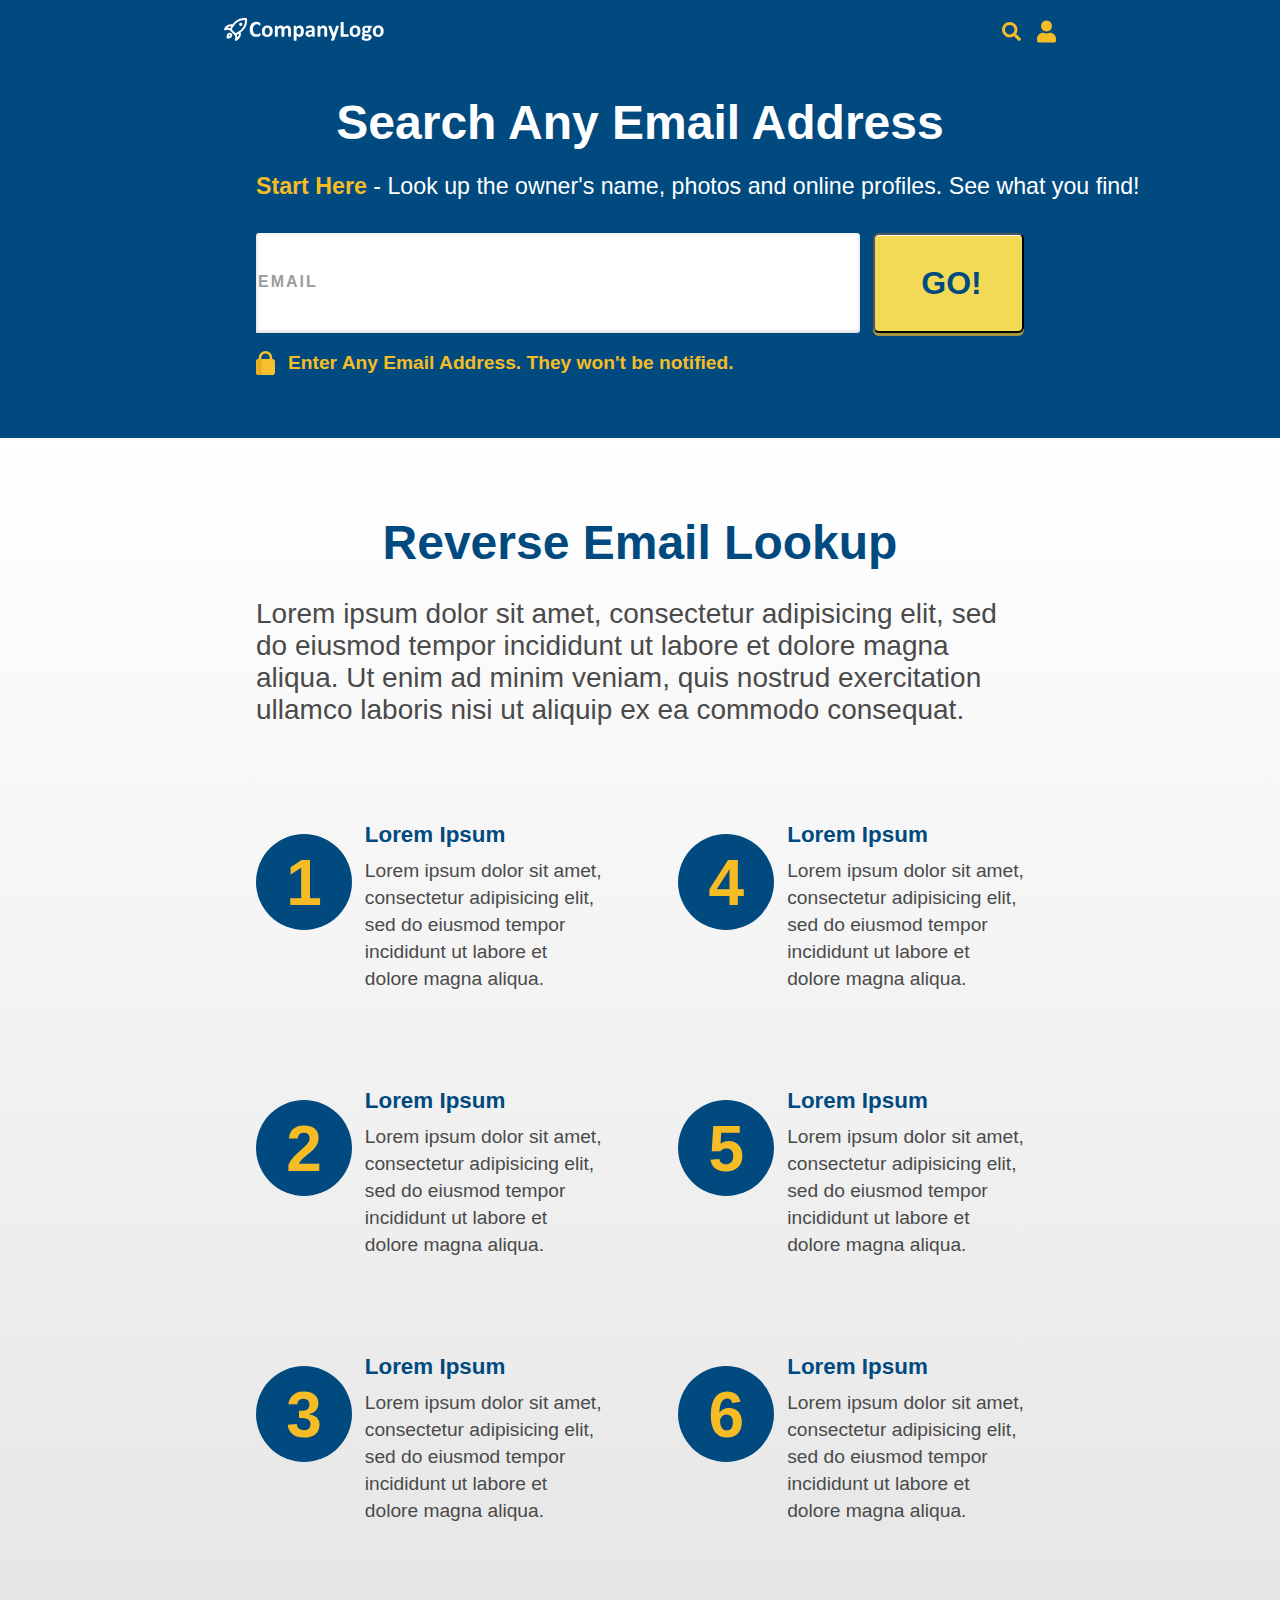
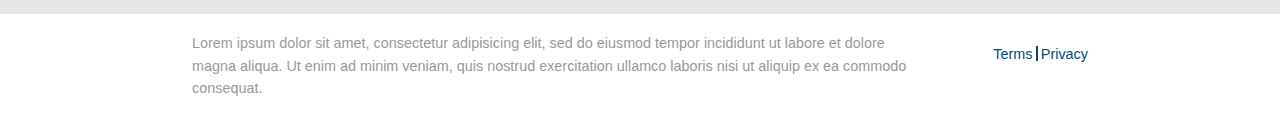
<file: index.htm>
<!DOCTYPE html>
<html lang="en">
<head>
    <meta charset="UTF-8">
    <meta name="viewport" content="width=device-width, initial-scale=1.0">
    <meta http-equiv="X-UA-Compatible" content="ie=edge">
    <title>LTV Front-End Challenge</title>

    <link rel="stylesheet" href="styles/styles.css">
    <link rel="stylesheet" href="styles/navbar.css">
    <link rel="stylesheet" href="styles/search.css">
    <link rel="stylesheet" href="styles/footer.css">
    <link rel="stylesheet" href="styles/spinner.css">
    <link rel="stylesheet" href="styles/results-section.css">
    <link rel="stylesheet" href="styles/reverse-email-lookup.css">
    <script defer src="js/index.js"></script>
</head>
<body>
    <main>
        <header class="navigation-bar-wrapper">
            <div class="navigation-bar-content">
                <!-- reset initial page view when user clicks on logo -->
                <a href="" onclick="reloadPage"><img src="./FrontEndJr-Test_LP_specs2020/assets/SVGs/Logo.svg" class="navigation-bar-logo"></a> 
                <div class="navigation-bar-icons-wrapper">
                    <img src="./FrontEndJr-Test_LP_specs2020/assets/SVGs/icn_search.svg" class="navigation-bar-icon search">
                    <img src="./FrontEndJr-Test_LP_specs2020/assets/SVGs/icn_person.svg" class="navigation-bar-icon person">
                </div>                
            </div>
        </header>
        <div id="loading">
            <div class="loading-content-wrapper">
                <img id="loading-image" src="./FrontEndJr-Test_LP_specs2020/assets/loading_spinner.gif" alt="Loading..." />
                <h1 class="loading-spinner-text">Please wait a moment...</h1>
            </div>
        </div>
            <section class="results-section">
                <div class="results-section-content">
                    <h1 class="results-section-header">1 Result</h1>
                    <h3 class="results-section-sub-header">Look at the result below to see the details of the person you're searched for.</h3>
                    <div class="result">
                        <div class="result-icon-wrapper">
                            <div class="result-icon"><img src="./FrontEndJr-Test_LP_specs2020/assets/SVGs/icn_person.svg" alt="User Icon"></div>
                        </div>
                        <div class="result-information-wrapper">
                            <div class="result-information-header">
                                <h1 class="name-age">John Smith, 35</h1>
                                <p class="user-details">Lorem ipsum dolor sit amet, consectetur adipisicing elit, sed do eiusmod tempor incididunt ut labore et dolore magna aliqua.</p>
                            </div>
                            <div class="result-information-body">
                                <div class="result-information-body-column address-email-wrapper">
                                    <div class="result-row-wrapper">
                                        <div class="address-wrapper row-group">
                                            <h1 class="address-header">Address</h1>
                                            <p class="address-details">Lorem ipsum dolor sit amet, consectetur adipisicing elit, sed do eiusmod tempor incididunt ut labore et dolore magna aliqua.</p>    
                                        </div>
                                        <div class="phone-wrapper row-group">
                                            <h1 class="phone-header">Phone Numbers</h1>
                                            <p class="phone-details">(555) 555-5555</p>    
                                            <p class="phone-details">(555) 555-5555</p>    
                                            <p class="phone-details">(555) 555-5555</p>    
                                        </div>
                                    </div>
                                    <div class="result-row-wrapper">
                                            <div class="email-wrapper row-group">
                                                    <h1 class="email-header">Email</h1>
                                                    <p class="email-details">loremipsum@dolorsit.com</p>    
                                                </div>
                                            <div class="relatives-wrapper row-group">
                                                <h1 class="relatives-header">Relatives</h1>
                                                <p class="relatives-details">Jane Smith</p>    
                                                <p class="relatives-details">John Smith Jr</p>    
                                            </div>
                                        </div>
                                </div>
                            </div>
                        </div>
                    </div>
                </div>
            </section>
            <section class="search-section">
                <div class="search-section-content-wrapper">
                    <h1 class="search-section-header">Search Any Email Address</h1>
                    <div class="search-subheader">
                        <h3 class="search-section-subheader"><span class="search-section-span">Start Here</span>&nbsp;- Look up the owner's name, photos and online profiles. See what you find!</h3>
                    </div>
                    <div class="search-bar-wrapper">
                        <div class="email-input-wrapper">
                            <input placeholder="EMAIL" class="email-searchbar"/>
                            <div class="error-flag"><p>Please add a valid email address.</p></div>
                        </div>
                        <button type="button" class="submit-button">GO!</button>
                    </div>
                    <div class="search-section-subtext">
                        <img src="FrontEndJr-Test_LP_specs2020/assets/SVGs/lock.svg" class="lock-icon">
                        <p>Enter Any Email Address. They won't be notified.</p>
                    </div>
                </div>
            </section>
            <section class="reverse-email-lookup">
                <div class="reverse-email-lookup-content">
                    <h1>Reverse Email Lookup</h1>
                    <p>Lorem ipsum dolor sit amet, consectetur adipisicing elit, sed do eiusmod tempor incididunt ut labore et dolore magna aliqua. Ut enim ad minim veniam, quis nostrud exercitation ullamco laboris nisi ut aliquip ex ea commodo consequat.</p>
                    <div class="reverse-email-lookup-columns-wrapper">
                        <div class="reverse-email-lookup-column">
                            <div class="reverse-email-lookup-row first-row-mobile">
                                <div class="reverse-email-lookup-row-circle"><h1>1</h1></div>
                                <div class="reverse-email-lookup-row-text-wrapper">
                                    <h1>Lorem Ipsum</h1>
                                    <p>Lorem ipsum dolor sit amet, consectetur adipisicing elit, sed do eiusmod tempor incididunt ut labore et dolore magna aliqua.</p>
                                </div>
                            </div>
                            <div class="reverse-email-lookup-row">
                                <div class="reverse-email-lookup-row-circle"><h1>2</h1></div>
                                <div class="reverse-email-lookup-row-text-wrapper">
                                    <h1>Lorem Ipsum</h1>
                                    <p>Lorem ipsum dolor sit amet, consectetur adipisicing elit, sed do eiusmod tempor incididunt ut labore et dolore magna aliqua.</p>
                                </div>
                            </div>
                            <div class="reverse-email-lookup-row">
                                <div class="reverse-email-lookup-row-circle"><h1>3</h1></div>
                                <div class="reverse-email-lookup-row-text-wrapper">
                                    <h1>Lorem Ipsum</h1>
                                    <p>Lorem ipsum dolor sit amet, consectetur adipisicing elit, sed do eiusmod tempor incididunt ut labore et dolore magna aliqua.</p>
                                </div>
                            </div>
                        </div>
                        <div class="reverse-email-lookup-column">
                            <div class="reverse-email-lookup-row right-side-row">
                                <div class="reverse-email-lookup-row-circle"><h1>4</h1></div>
                                <div class="reverse-email-lookup-row-text-wrapper">
                                    <h1>Lorem Ipsum</h1>
                                    <p>Lorem ipsum dolor sit amet, consectetur adipisicing elit, sed do eiusmod tempor incididunt ut labore et dolore magna aliqua.</p>
                                </div>
                            </div>
                            <div class="reverse-email-lookup-row right-side-row">
                                <div class="reverse-email-lookup-row-circle"><h1>5</h1></div>
                                <div class="reverse-email-lookup-row-text-wrapper">
                                    <h1>Lorem Ipsum</h1>
                                    <p>Lorem ipsum dolor sit amet, consectetur adipisicing elit, sed do eiusmod tempor incididunt ut labore et dolore magna aliqua.</p>
                                </div>
                            </div>
                            <div class="reverse-email-lookup-row right-side-row">
                                <div class="reverse-email-lookup-row-circle"><h1>6</h1></div>
                                <div class="reverse-email-lookup-row-text-wrapper">
                                    <h1>Lorem Ipsum</h1>
                                    <p>Lorem ipsum dolor sit amet, consectetur adipisicing elit, sed do eiusmod tempor incididunt ut labore et dolore magna aliqua.</p>
                                </div>
                            </div>
                        </div>
                    </div>
                </div>
            </section>
        <footer>
            <div class="footer-content-wrapper">
                <p>Lorem ipsum dolor sit amet, consectetur adipisicing elit, sed do eiusmod tempor incididunt ut labore et dolore magna aliqua. Ut enim ad minim veniam, quis nostrud exercitation ullamco laboris nisi ut aliquip ex ea commodo consequat.</p>
                <div class="footer-links-wrapper">
                    <a href="">Terms</a>
                    <div class="footer-links-divider"></div>
                    <a href="" class="privacy-link">Privacy</a>
                </div>
            </div>
        </footer>
    </main>
</body>
</html>
</file>
<file: styles/styles.css>
html {
    margin: 0;
    padding: 0;
    width: 100vw;
    background: #004a80;
    overflow-x: hidden;
  }
  
  body {
    margin: 0;
    padding: 0;
    min-height: 100%;
    min-width: 100%;
  }
</file>
<file: styles/navbar.css>
.navigation-bar-wrapper {
    width: 100%;
    height: min-content;
    background: #004a80;
}

.navigation-bar-content {
    display: flex;
    flex-direction: row;
    width: 60%;
    margin-left: 20%;
    padding-top: 2vh;
    padding-bottom: 2vh;
}

.navigation-bar-logo {
    width: 10vw;
    height: auto;
}

.navigation-bar-icons-wrapper {
    display: flex;
    margin-left: auto;
}

.navigation-bar-icon {
    width: 1.5vw;
    height: auto;
}

.navigation-bar-icon.search {
    margin-right: 1.25vw;
    width: 1.5vw;
    height: auto;
}

/* breakpoints for laptop */
@media (max-width: 1600px) and (min-width: 1025px) {
    .navigation-bar-content {
        width: 65%;
        margin-left: 17.5%;
    }
    .navigation-bar-logo {
        width: 12.5vw;
    }
}

/* breakpoints for mobile */
@media (max-width: 420px) {

    .navigation-bar-content {
        width: 100%;
        margin-left: 0%;
        padding-top: 2.5vh;
    }
    .navigation-bar-logo {
        width: 50vw;
        margin-left: 4vw;
    }
    .navigation-bar-icons-wrapper {
        margin-right: 4vw;
    }

    .navigation-bar-icon {
        width: 7vw;
    }
    
    .navigation-bar-icon.search {
        margin-right: 6vw;
        width: 7vw;
    }
}

/* breakpoints for tablet */
@media screen and (max-width: 1024px) and (min-width: 420px) {
    .navigation-bar-content {
        width: 100%;
        margin-left: 0%;
        margin-top: auto;
    }
    .navigation-bar-logo {
        width: 20vw;
        margin-left: 1.5vw;
    }

    .navigation-bar-icons-wrapper {
        margin-right: 1.5vw;
    }

    .navigation-bar-icon {
        width: 3vw;
    }
    
    .navigation-bar-icon.search {
        margin-right: 2vw;
        width: 3vw;
    }
 }
</file>
<file: styles/search.css>
.search-section {
    width: 100%;
    height: min-content;
    background: #004a80;
    padding-bottom: 5vh; 
}
.search-section-content-wrapper {
    display: flex;
    flex-direction: column;
    width: 60%;
    margin-left: 20%;
    height: min-content;
}
.search-section-content-wrapper h1 {
    text-align: center;
    color: #fff;
    font-family: Helvetica, Arial, sans-serif;
    font-weight: 600;
    letter-spacing: 0;
    margin-bottom: 0!important;
    font-size: 3rem;
}
.search-section-span {
    color: #F6BC25!important;
    font-weight: 600!important;
    font-size: 1.75rem!important;
}
.search-subheader {
    display: flex;
    flex-direction: row;
    text-align: center;
    width: min-content;
    white-space: nowrap;
    margin-left: auto;
    margin-right: auto;
    font-family: Helvetica, Arial, sans-serif!important;
}
.search-section-subheader {
    text-align: center!important;
    color: #fff!important;
    font-family: Helvetica, Arial, sans-serif!important;
    font-weight: 200!important;
    letter-spacing: 0!important;
    font-size: 1.75rem!important;
}

.search-bar-wrapper {
    margin-top: 1vh;
    width: 100%;
    display: flex;
    flex-direction: row;
}
.email-input-wrapper {
    display: flex;
    flex: 4.5;
    height: 100px;
    flex-direction: column;
}
.error-flag {
    width: 30%;
    font-family: Helvetica, Arial, sans-serif;
    color: #ffffff;
    height: 35px;
    display: none;
    margin-top: 0!important;
    background: #DC0015;
    border: 1px solid #DC0015;
    border-top-left-radius: 0px;
    border-top-right-radius: 0px;
    border-bottom-left-radius: 5px;
    border-bottom-right-radius: 5px;
}
.error-flag p {
    margin-top: 8px;
    margin-left: 10px;
}
.search-bar-wrapper input {
    flex: 4.5;
    height: 100px;
    background: #FFFFFF;
    border: none;
    box-shadow: inset 0 -1px 4px 0 rgba(0,0,0,0.20);
    border-radius: 3px;
    border-bottom-left-radius: 0px!important;

}
.search-bar-wrapper input::placeholder {
    color: #9b9b9b;
    letter-spacing: 2px;
    font-weight: 900;
    font-size: 1rem;
    font-family: Helvetica, Arial, sans-serif;
}

.search-bar-wrapper button {
    display: flex;
    align-items: center;
    flex: .75;
    text-align: center!important;
    height: 100px;
    margin-left: 1vw;
    padding: 0px;
    padding-left: 7%;
    line-height: 10px;
    background: #F2DA56;
    box-shadow: 0 3px 0 0 #A6953B, inset 0 1px 0 0 #FFFFFF;
    border-radius: 6px;
    color: #004a80;
    font-family: Helvetica, Arial, sans-serif;
    font-weight: 900;
    transition: .3s;
    font-size: 2rem;
}

.search-bar-wrapper button:hover {
    background: #F6BC25;
    cursor: pointer;
    transition: .3s;
}

.search-section-subtext {
    display: flex;
    position: relative;
    margin-top: 0!important;
    flex-direction: row;
}
.lock-icon {
    width: 1.5vw;
}
.search-section-subtext p {
    color: #F6BC25;
    font-weight: 600;
    font-size: 1.2rem;
    margin-left: 1vw;
    font-family: Helvetica, Arial, sans-serif;
}

/* breakpoints for laptop */
@media (max-width: 1600px) and (min-width: 1025px) {
    .search-section {
        height: min-content;
    }
    .search-section-content-wrapper h3 {
        font-size: 1.45rem;
    }
    .error-flag {
        width: 60%;
    }
    .search-section-subheader {
        font-size: 1.45rem!important;
    }
    .search-section-span {
        font-size: 1.45rem!important;
    }
    .search-section-subtext {
        margin-top: 10vh;
    }
    .search-bar-wrapper button {
        padding-left: 6%!important;
    }
}

/* breakpoints for mobile */
@media (max-width: 420px) {
    .search-section-content-wrapper {
        display: flex;
        flex-direction: column;
        width: 90%;
        margin-left: 5%;
        height: min-content;
    }
    .search-bar-wrapper {
        margin-top: 1vh;
        width: 100%;
        height: 20vh;
        display: flex;
        flex-direction: column;
    }
    .search-bar-wrapper input {
        display: flex;
        flex: 1!important;
    }
    .search-bar-wrapper button {
        display: flex;
        flex: 1!important;
        padding-top: 40px;
        padding-bottom: 40px;
        padding-left: 40%;
        margin-left: 0;
        margin-top: 2vh;
    }
    .search-section-content-wrapper h1 {
        font-size: 2.6rem;
    }
    .search-subheader {
        flex-direction: column;
        width: 80%;
        white-space: normal;
    }
    .search-section-subheader {
        margin-top: 2vh!important;
        font-size: 1.5rem!important;
    }
    .search-section-span {
        font-size: 1.5rem!important;
        margin-bottom: 0!important;
    }

    .error-flag {
        width: 90%;
    }
    .search-section-subtext {
        margin-top: 7rem!important;
    }

    .lock-icon {
        width: 8vw;
    }
    .search-section-subtext p {
        color: #F6BC25;
        font-weight: 600;
        margin-top: 4vh;
        font-size: 1.1rem;
        margin-left: 4vw;
        font-family: Helvetica, Arial, sans-serif;
    }
}

/* breakpoints for tablet */
@media screen and (max-width: 1024px) and (min-width: 420px) {
    .search-section-content-wrapper {
        display: flex;
        flex-direction: column;
        width: 90%;
        margin-left: 5%;
        height: min-content;
    }
    .search-bar-wrapper input {
        display: flex;
        flex: 2.5;
        height: 100px;
        background: #FFFFFF;
        box-shadow: inset 0 -1px 4px 0 rgba(0,0,0,0.20);
        border-radius: 3px;
    }
    .error-flag {
        width: 60%;
        font-family: Helvetica, Arial, sans-serif;
        color: #ffffff;
        height: 35px;
        display: none;
        margin-top: 0!important;
        background: #DC0015;
        border: 1px solid #DC0015;
        border-top-left-radius: 0px;
        border-top-right-radius: 5px;
        border-bottom-left-radius: 5px;
        border-bottom-right-radius: 5px;
    }

    .search-subheader {
        flex-direction: column;
        width: 80%;
        text-align: center;
        white-space: normal;
    }
    .search-section-subheader {
        margin-top: 2vh!important;
        font-size: 1.5rem!important;
    }
    .search-section-span {
        font-size: 1.5rem!important;
        margin-bottom: 0!important;
    }

    .search-bar-wrapper button {
        display: flex;
        align-items: center;
        flex: 1;
        text-align: center!important;
        height: 100px;
        padding-left: 7%!important;
        margin-left: 2vw;
        padding: 0px;
        line-height: 10px;
        background: #F2DA56;
        box-shadow: 0 3px 0 0 #A6953B, inset 0 1px 0 0 #FFFFFF;
        border-radius: 6px;
        color: #004a80;
        font-family: Helvetica, Arial, sans-serif;
        font-weight: 900;
        transition: .3s;
        font-size: 2rem;
    }
 }
</file>
<file: styles/footer.css>
footer {
    bottom: 0;
    clear: both;
    width: 100%;
    padding-top: 1vh;
    padding-bottom: 1vh;
    background: #fff;
}
.footer-content-wrapper {
    display: flex;
    flex-direction: row;
    width: 70%;
    margin-left: 15%;
}
.footer-content-wrapper p {
    color: #999999;
    margin-top: 1vh;
    font-size: .9rem;
    width: 80%;
    font-weight: 100;
    line-height: 2.5vh;
    font-family: Helvetica, Arial, sans-serif;
}
.footer-links-wrapper {
    margin-top: 2.5vh;
    display: flex;
    margin-left: auto;
    flex-direction: row;
}

.footer-links-divider {
    width: 2px;
    background-color: #004a80;
    margin-left: .25vw;
    margin-right: .25vw;
    height: 1.75vh;
}
.footer-links-wrapper a{
    display: flex;
    flex: 1;
    color: #004a80;
    font-family: Helvetica, Arial, sans-serif;
    text-decoration: none;
    font-size: .9rem;
}

/* breakpoints for mobile */
@media (max-width: 420px) {
    .footer-content-wrapper {
        flex-direction: column;
        width: 90%;
        margin-left: 5%;
    }
    .footer-links-wrapper {
        display: flex;
        width: min-content;
        margin-left: auto;
        margin-right: auto;
        flex-direction: row;
    }
    .footer-content-wrapper p {
        width: 85%;
        margin-left: 7.5%;
        text-align: center;
    }
    .footer-links-divider {
        margin-left: 1vw;
        margin-right: 1vw;
    }
}

/* breakpoints for tablet */
@media screen and (max-width: 1024px) and (min-width: 420px) {
    .footer-content-wrapper {
        width: 90%;
        margin-left: 5%;
    }
    .footer-links-wrapper {
        margin-top: 3vh;
    }
    .footer-links-divider {
        width: 2px;
        background-color: #004a80;
        margin-left: 1vw;
        margin-right: 1vw;
        height: 1.75vh;
    }
 }
</file>
<file: styles/spinner.css>
#loading {
    width: 100%;
    height: 90vh;
    top: 0;
    left: 0;
    display: none;
    background-color: #f8f8f8;
    z-index: 99;
    text-align: center;
  }
  .loading-content-wrapper {
    margin-left: auto;
    margin-top: 10%;
    margin-bottom: auto;
    margin-right: auto;
  }

  #loading-image {
    position: relative;
    z-index: 100;
  }

  .loading-spinner-text {
    color: #004a80;
    font-family: Helvetica, Arial, sans-serif;
    width: min-content;
    white-space: nowrap;
    margin-top: 2.5vh;
    margin-left: auto;
    margin-right: auto;
  }

  /* breakpoints for mobile */
@media (max-width: 420px) {
  #loading {
    flex-direction:column;
    padding-bottom: 5vh;
    padding-top: 5vh;
  }
  .loading-content-wrapper {
    flex: 1;
    margin-top: 20vh;
  }
  #loading-image {
    width: 40%;
  }
  .loading-spinner-text {
    font-size: 1.5rem;
  }
}

/* breakpoints for tablet */
@media screen and (max-width: 1024px) and (min-width: 420px) {
  #loading {
    flex-direction:column;
    padding-bottom: 7vh;
    padding-top: 5vh;
  }
  .loading-content-wrapper {
    flex: 1;
    margin-top: 15vh;
  }
}
</file>
<file: styles/results-section.css>
.results-section {
    width: 100%;
    height: min-content;
    background: #fff;
    padding-top: 3vh;
    padding-bottom: 3vh;
    display: none;
}
.results-section-content {
    width: 60%;
    margin-left: 20%;
    margin-top: auto;
    margin-bottom: auto;
    height: min-content;
}
.results-section-content h1 {
    text-align: center;
    color: #004a80;
    font-family: Helvetica, Arial, sans-serif;
    font-weight: 600;
    letter-spacing: 0;
    margin-bottom: 0!important;
    font-size: 3rem; 
}
.results-section-content h3 {
    text-align: center;
    color: #000;
    margin-top: 1.5vh;
    font-family: Helvetica, Arial, sans-serif;
    font-weight: 200;
    letter-spacing: 0;
    font-size: 1.5rem;
}
.result {
    widows: 100%;
    display: flex;
    flex-direction: row;
    height: min-content;
    padding-bottom: 5vh;
    margin-bottom: 100px;
    border-radius: 30px;
    background: #fff;
    box-shadow: 0 1px 8px 0 rgba(0,0,0,0.50);
}
.result-icon-wrapper {
    display: flex;
    flex: 1;
    margin-top: 4vh;
}
.result-icon {
    display: flex;
    background: #004a80;
    height: 6rem;
    width: 6rem;
    margin-left: auto;
    margin-right: 1vw;
    line-height: 5rem;
    border-radius: 360px;
}

.result-icon img {
    width: 2vw;
    margin-left: auto;
    margin-right: auto;
}
.result-information-wrapper {
    display: flex;
    flex-direction: column;
    flex: 5;
    margin-top: 1.5vh;
}
.result-information-header {
    display: flex;
    flex-direction: column;
}
.result-information-header .name-age {
    text-align: left;
    color: #004a80;
    font-family: Helvetica, Arial, sans-serif;
    font-weight: 600;
    letter-spacing: 0;
    margin-bottom: 0!important;
    font-size: 2rem; 
}
.result-information-header .user-details {
    text-align: left;
    color: #000;
    font-family: Helvetica, Arial, sans-serif;
    font-weight: 300;
    letter-spacing: 0;
    margin-bottom: 0!important;
    margin-top: 1vh;
    width: 95%;
    font-size: 1.4rem; 
}
.result-information-body {
    display: flex;
    flex-direction: row;
}
.result-information-body-column {
    display: flex;
    flex: 1;
    flex-direction: column;
}
.result-row-wrapper {
    display: flex;
    flex-direction: row;
}
.row-group {
    flex: 1;
}
.row-group h1 {
    text-align: left;
    color: #004a80;
    font-family: Helvetica, Arial, sans-serif;
    font-weight: 600;
    letter-spacing: 0;
    margin-bottom: 0!important;
    font-size: 1.45rem; 
}
.row-group p {
    text-align: left;
    color: #000;
    font-family: Helvetica, Arial, sans-serif;
    font-weight: 300;
    letter-spacing: 0;
    margin-bottom: 0!important;
    margin-top: 1vh;
    font-size: 1.2rem; 
}
.phone-details {
    color: #004a80!important;
}

.column-group {
    margin-top: 1vh;
}

.column-group h1 {
    text-align: left;
    color: #004a80;
    font-family: Helvetica, Arial, sans-serif;
    font-weight: 600;
    letter-spacing: 0;
    margin-bottom: 0!important;
    font-size: 1.45rem; 
}
.column-group p {
    text-align: left;
    color: #000;
    font-family: Helvetica, Arial, sans-serif;
    font-weight: 300;
    letter-spacing: 0;
    margin-bottom: 0!important;
    margin-top: 1vh;
    font-size: 1.2rem; 
}
.address-details {
    width: 70%;
}

/* breakpoints for mobile */
@media (max-width: 420px) {
    .results-section-content {
        display: flex;
        flex-direction: column;
        width: 90%;
        margin-left: 5%;
        height: min-content;
    }
    .result-row-wrapper {
        display: flex;
        flex-direction: column;
    }
    .row-group {
        flex: 1;
    }
    .result {
        height: min-content;
        padding-bottom: 30px;
    }
    .result-icon-wrapper {
        display: none;
    }
    .result-information-header {
        margin-left: 5vw;
    }
    .result-information-header .user-details {
        font-size: 1.3rem; 
    }
    .result-information-body {
        display: flex;
        margin-left: 5vw;
        flex-direction: column;
    }
    .address-details {
        width: 90%;
    }
}

/* breakpoints for tablet */
@media screen and (max-width: 1024px) and (min-width: 420px) {
    .results-section-content {
        width: 90%;
        margin-left: 5%;
    }
    .result-icon img {
        width: 5vw;
    }
    .result {
        height: min-content;
        padding-bottom: 20px;
    }
    .result-information-wrapper {
        margin-left: 2vw;
    }
    .result-information-header .name-age {
        font-size: 1.75rem; 
    }
    .result-information-header .user-details {
        font-size: 1.2rem; 
    }
    .column-group h1 {
        font-size: 1.25rem; 
    }
    .column-group p {
        font-size: 1rem; 
    }
    .address-details {
        width: 90%;
    }
}
</file>
<file: styles/reverse-email-lookup.css>
.reverse-email-lookup {
    width: 100%;
    height: min-content;
    padding-bottom: 10vh;
    background-image: linear-gradient(0deg, #E6E6E6 0%, #FFFFFF 100%);
}

.reverse-email-lookup-content {
    width: 60%;
    margin-left: 20%;
    padding-top: 5vh; 
    height: 100%;
}
.reverse-email-lookup-content h1 {
    text-align: center;
    color: #004a80;
    font-family: Helvetica, Arial, sans-serif;
    font-weight: 600;
    letter-spacing: 0;
    margin-bottom: 0!important;
    font-size: 3rem;
}
.reverse-email-lookup-content p {
    color: #4A4A4A;;
    font-family: Helvetica, Arial, sans-serif;
    font-weight: 300;
    width: 100%;
    letter-spacing: 0;
    line-height: 2rem;
    margin-bottom: 0!important;
    font-size: 1.75rem;
}
.reverse-email-lookup-columns-wrapper {
    display: flex;
    flex-direction: row;
    width: 100%;
    height: min-content;
    padding-top: 5vh;
}
.reverse-email-lookup-column {
    display: flex;
    flex: 1;
    flex-direction: column;
}
.reverse-email-lookup-row {
    display: flex;
    flex: 1;
    margin-top: 5vh;
    flex-direction: row;
    width: 85%;
}
.right-side-row {
    margin-left: auto;
}
.reverse-email-lookup-row-circle {
    display: flex;
    background: #004a80;
    height: 6rem;
    width: 6rem;
    line-height: 5rem;
    border-radius: 360px;
}
.reverse-email-lookup-row-circle h1 {
    font-size: 4rem;
    vertical-align: middle;
    color: #f6bc25;
    font-family: Helvetica, Arial, sans-serif;
    margin-top: 1vh;
    margin-left: auto;
    margin-right: auto;
}
.reverse-email-lookup-row-text-wrapper {
    display: flex;
    flex: 3;    
    margin-left: 1vw;
    margin-top: -3vh;
    flex-direction: column;
}
.reverse-email-lookup-row-text-wrapper h1 {
    font-size: 1.4rem;
    margin-right: auto;
}
.reverse-email-lookup-row-text-wrapper p {
    font-size: 1.2rem;
    margin-top: 1vh;
    line-height: 3vh;
}

/* breakpoints for laptop */
@media (max-width: 1600px) and (min-width: 1025px) {
    .reverse-email-lookup-row {
        display: flex;
        flex: 1;
        margin-top: 12vh;
        flex-direction: row;
        width: 90%;
    }
    .reverse-email-lookup-column {
        margin-top: -5vh!important;
    }
    .reverse-email-lookup-row-text-wrapper p {
        width: 100%;
    }
}

/* breakpoints for mobile */
@media (max-width: 420px) {
    .reverse-email-lookup-content {
        width: 90%;
        margin-left: 5%;

    }
    .reverse-email-lookup-content p {
        font-size: 1.55rem;
    }
    .reverse-email-lookup-columns-wrapper {
        flex-direction: column;
    }
    .first-row-mobile {
        margin-top: 5vh!important;
    }
    .reverse-email-lookup-row {
        display: flex;
        flex: 1;
        margin-top: 10vh;
        flex-direction: row;
        width: 100%;
    }
    .right-side-row {
        margin-left: 0;
    }
    .reverse-email-lookup-row-text-wrapper {
        display: flex;
        flex: 3;    
        margin-left: 8vw;
        flex-direction: column;
    }
    .reverse-email-lookup-row-text-wrapper h1 {
        font-size: 1.3rem;
    }
    .reverse-email-lookup-row-text-wrapper p {
        font-size: 1.1rem;
    }
}

/* breakpoints for tablet */
@media screen and (max-width: 1024px) and (min-width: 420px) {
    
    .reverse-email-lookup-content {
        width: 90%;
        margin-left: 5%;
    }
    .reverse-email-lookup-columns-wrapper {
        margin-top: -5vh!important;
    }
    .reverse-email-lookup-row {
        margin-top: 7vh!important;
    }
    .reverse-email-lookup-row-circle {
        display: flex;
        background: #004a80;
        height: 5rem;
        width: 5rem;
        line-height: 5rem;
        border-radius: 360px;
    }
    .reverse-email-lookup-row-circle h1 {
        font-size: 3rem;
        margin-top: .25vh;
    }
    .reverse-email-lookup-content p {
        font-size: 1.5rem;
        margin-top: 2.25vh;
    }
    .first-row-tablet {
        margin-top: 5vh!important;
    }
    .reverse-email-lookup-row-text-wrapper {
        display: flex;
        flex: 3;    
        margin-left: 2vw;
        flex-direction: column;
    }
    .reverse-email-lookup-row-text-wrapper h1 {
        font-size: 1.1rem;
        line-height: 2vh;
    }
    .reverse-email-lookup-row-text-wrapper p {
        font-size: 1rem;
        width: 90%;
        margin-top: 1vh;
        line-height: 2vh;
    }
    .reverse-email-lookup-row {
        margin-top: 15vh;
        width: 100%;
    }
 }
</file>
